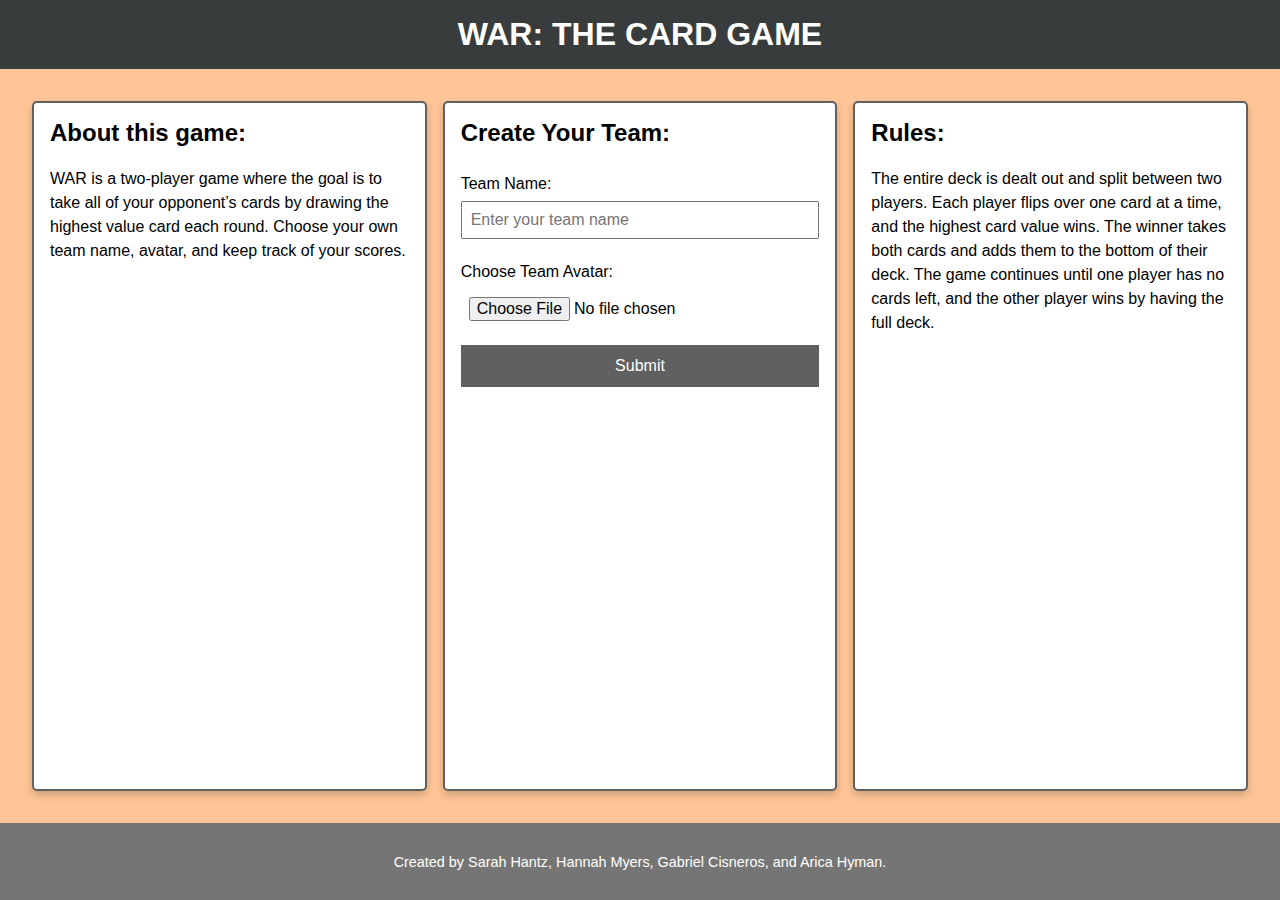
<file: index.html>
<!DOCTYPE html>
<html lang="en">
<head>
    <meta charset="UTF-8">
    <meta name="viewport" content="width=device-width, initial-scale=1.0">
    <title>WAR: The Card Game</title>
    <link rel="stylesheet" href="page1style.css" />
    <script defer src="page1javascript.js" type="text/javascript"></script>
</head>
<body>
    <header>WAR: THE CARD GAME</header>
    <main>
        <article>
            <h2>About this game:</h2>
            <p>WAR is a two-player game where the goal is to take all of your opponent’s cards by drawing the highest value card each round. Choose your own team name, avatar, and keep track of your scores.</p>
        </article>
        <article>
            <h2>Create Your Team:</h2>
            <form id="teamForm" method="POST">
                <label for="teamName">Team Name:</label>
                <input type="text" id="teamName" name="teamName" placeholder="Enter your team name" aria-label="Team Name" required>
                <label for="avatar">Choose Team Avatar:</label>
                <input type="file" id="avatar" name="avatar" accept="image/*" aria-label="Choose an avatar image">
                <input type="submit" value="Submit">
            </form>
        </article>
        <article>
            <h2>Rules:</h2>
            <p>The entire deck is dealt out and split between two players. Each player flips over one card at a time, and the highest card value wins. The winner takes both cards and adds them to the bottom of their deck. The game continues until one player has no cards left, and the other player wins by having the full deck.</p>
        </article>
    </main>
    <footer>
        <p>Created by Sarah Hantz, Hannah Myers, Gabriel Cisneros, and Arica Hyman.</p>
    </footer>
</body>
</html>
</file>
<file: page1style.css>
:root {
  --yellow: #FFC596;
  --orange: #FFB375;
  --gray: #767575;
  --medium-gray: #606060;
  --dark-gray: #383C3C;
}

html {
  font-size: 16px; 
  height: 100%; 
  margin: 0;
}

body {
  display: flex;
  flex-direction: column;
  font-family: Arial, sans-serif;
  background-color: var(--yellow);
  height: 100%;
  margin: 0;
}

header {
  background-color: var(--dark-gray);
  color: white;
  text-align: center;
  padding: 1rem;
  font-size: 2rem;
  font-weight: bold;
}

main {
  display: flex;
  flex-wrap: wrap;
  justify-content: center;
  padding: 2rem;
  gap: 1rem;
  max-width: 1500px;
  margin: 0 auto;
  border-radius: 10px;
  flex: 1; 
}

article {
  flex: 1 1 300px; 
  padding: 1rem;
  box-shadow: 0 4px 8px rgba(0, 0, 0, 0.2); 
  border-radius: 5px;
  background-color: white;
  border: 2px solid var(--medium-gray);
  min-width: 200px;
  max-width: calc(33.333% - 1rem); 
}

article h2 {
  margin-top: 0;
  font-size: 1.5rem;
}

article p {
  font-size: 1rem; 
  line-height: 1.5; 
}

form {
  display: flex;
  flex-direction: column;
  margin-top: 1rem;
}

label {
  margin: 0.5rem 0;
}

input[type="text"], input[type="file"], input[type="submit"] {
  font-size: 1rem; 
  padding: 0.5rem;
  margin-bottom: 1rem;
}

input[type="submit"] {
  padding: 0.75rem;
  background-color: var(--medium-gray);
  color: white;
  border: none;
  cursor: pointer;
}

footer {
  background-color: var(--gray);
  padding: 1rem;
  text-align: center;
  font-size: 0.9rem;
  color: white;
}

.mode-toggle-button {
  position: fixed;
  top: 1rem;
  right: 1rem;
  padding: 0.5rem 1rem;
  background-color: var(--dark-gray);
  color: white;
  border: none;
  border-radius: 5px;
  cursor: pointer;
  font-size: 1rem;
  z-index: 1000;
}

.mode-toggle-button:hover {
  background-color: var(--medium-gray);
}
</file>
